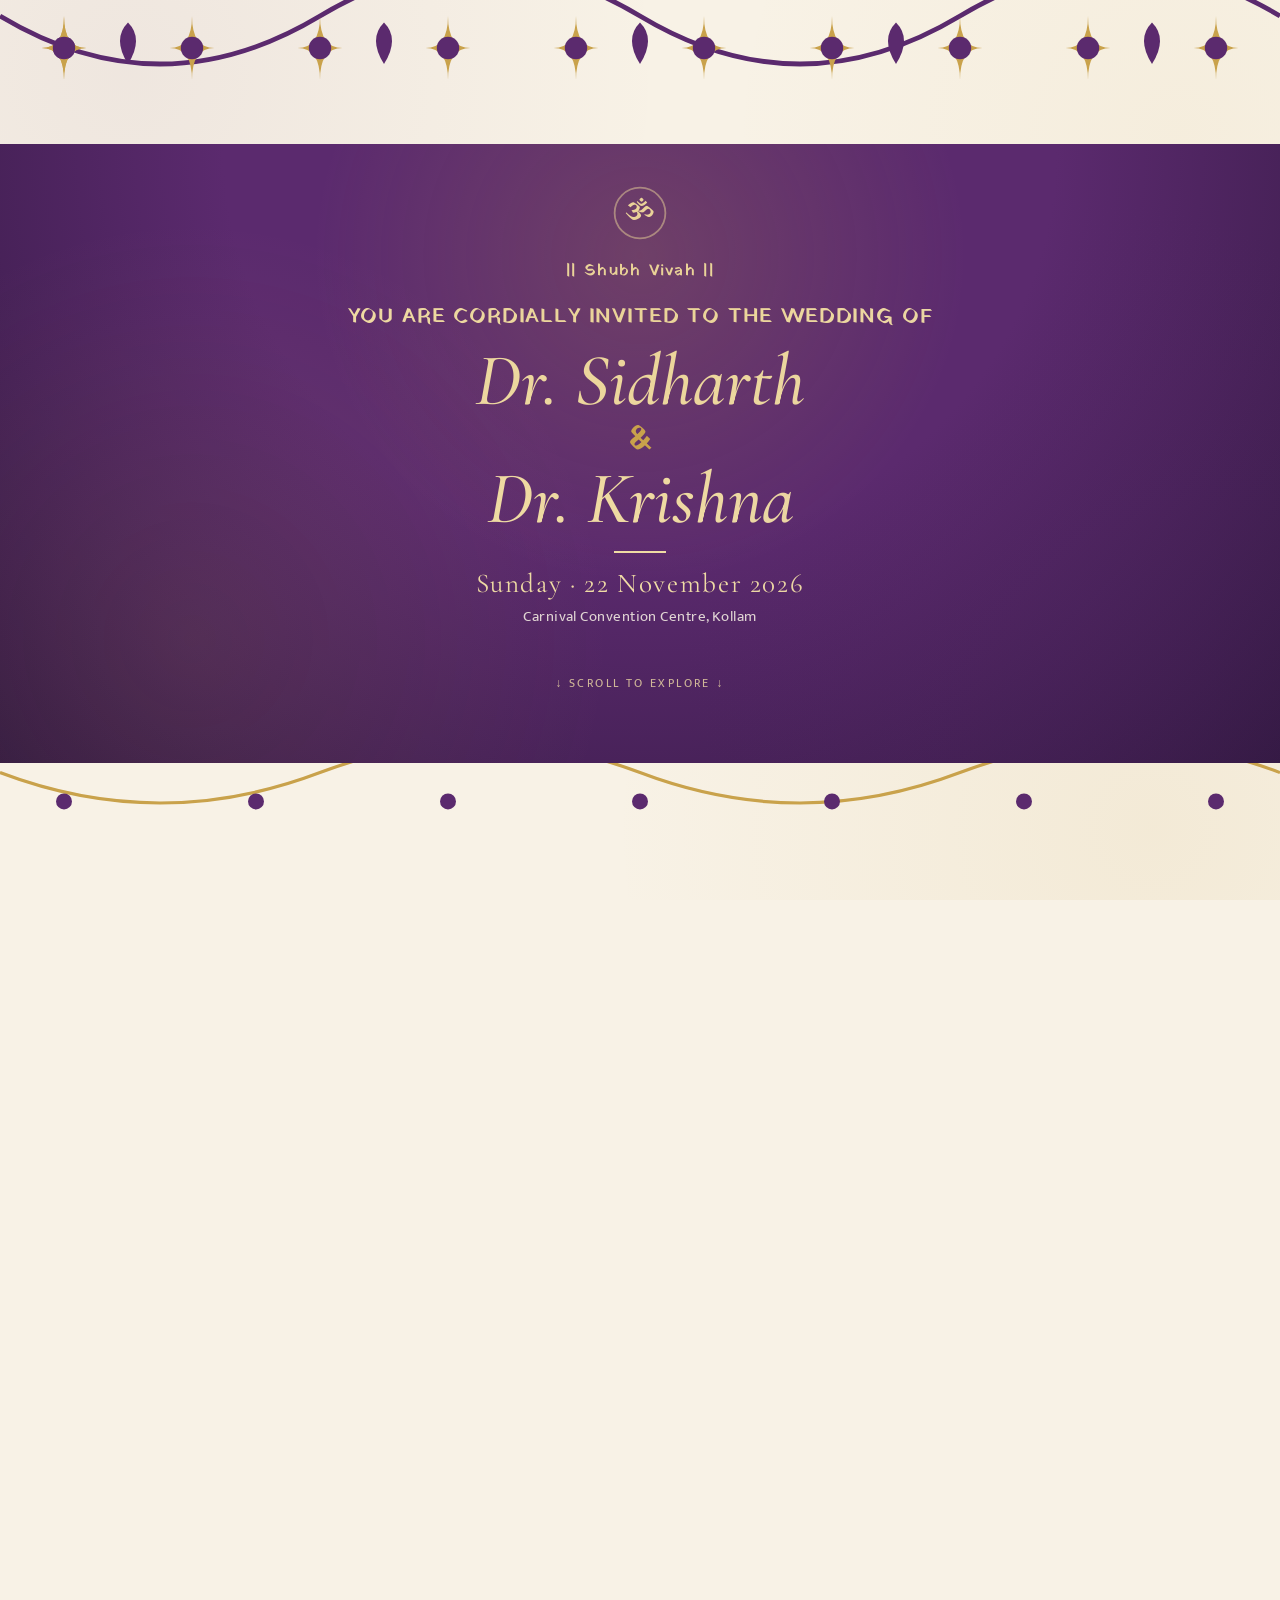
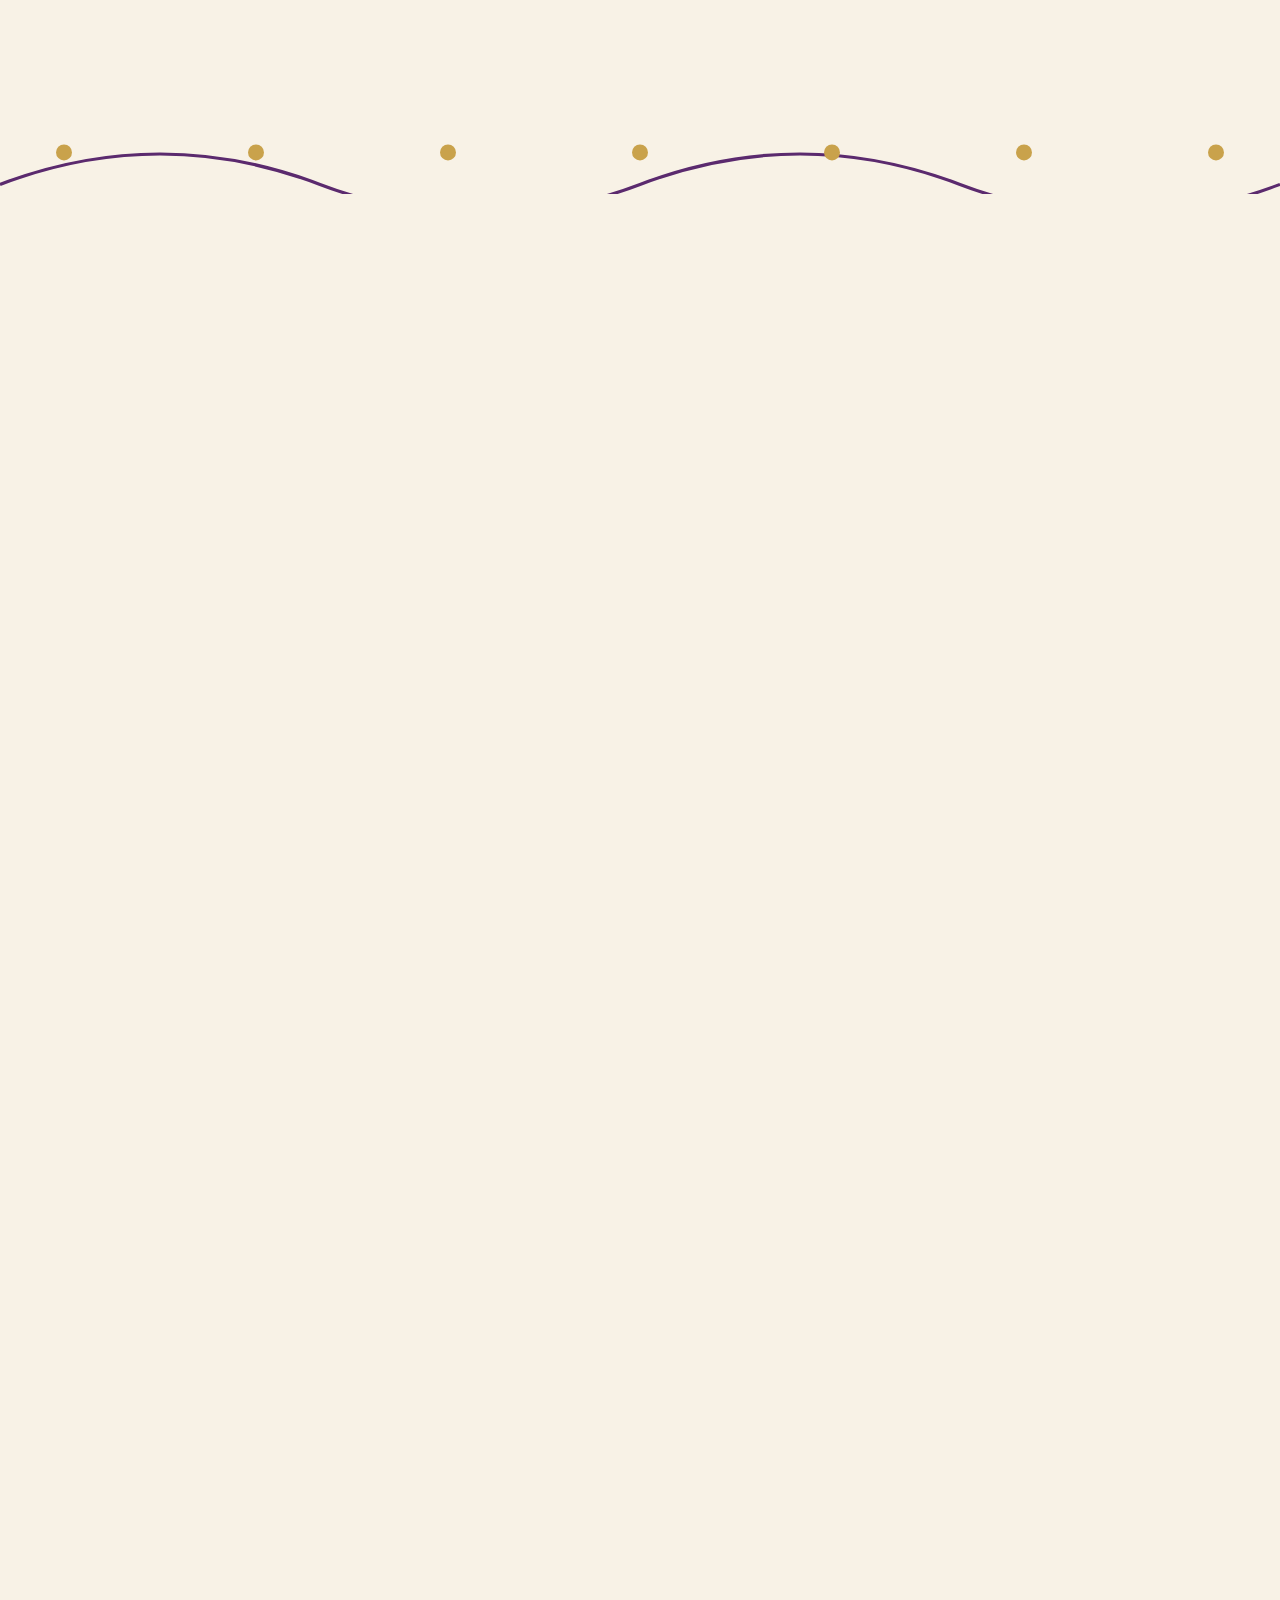
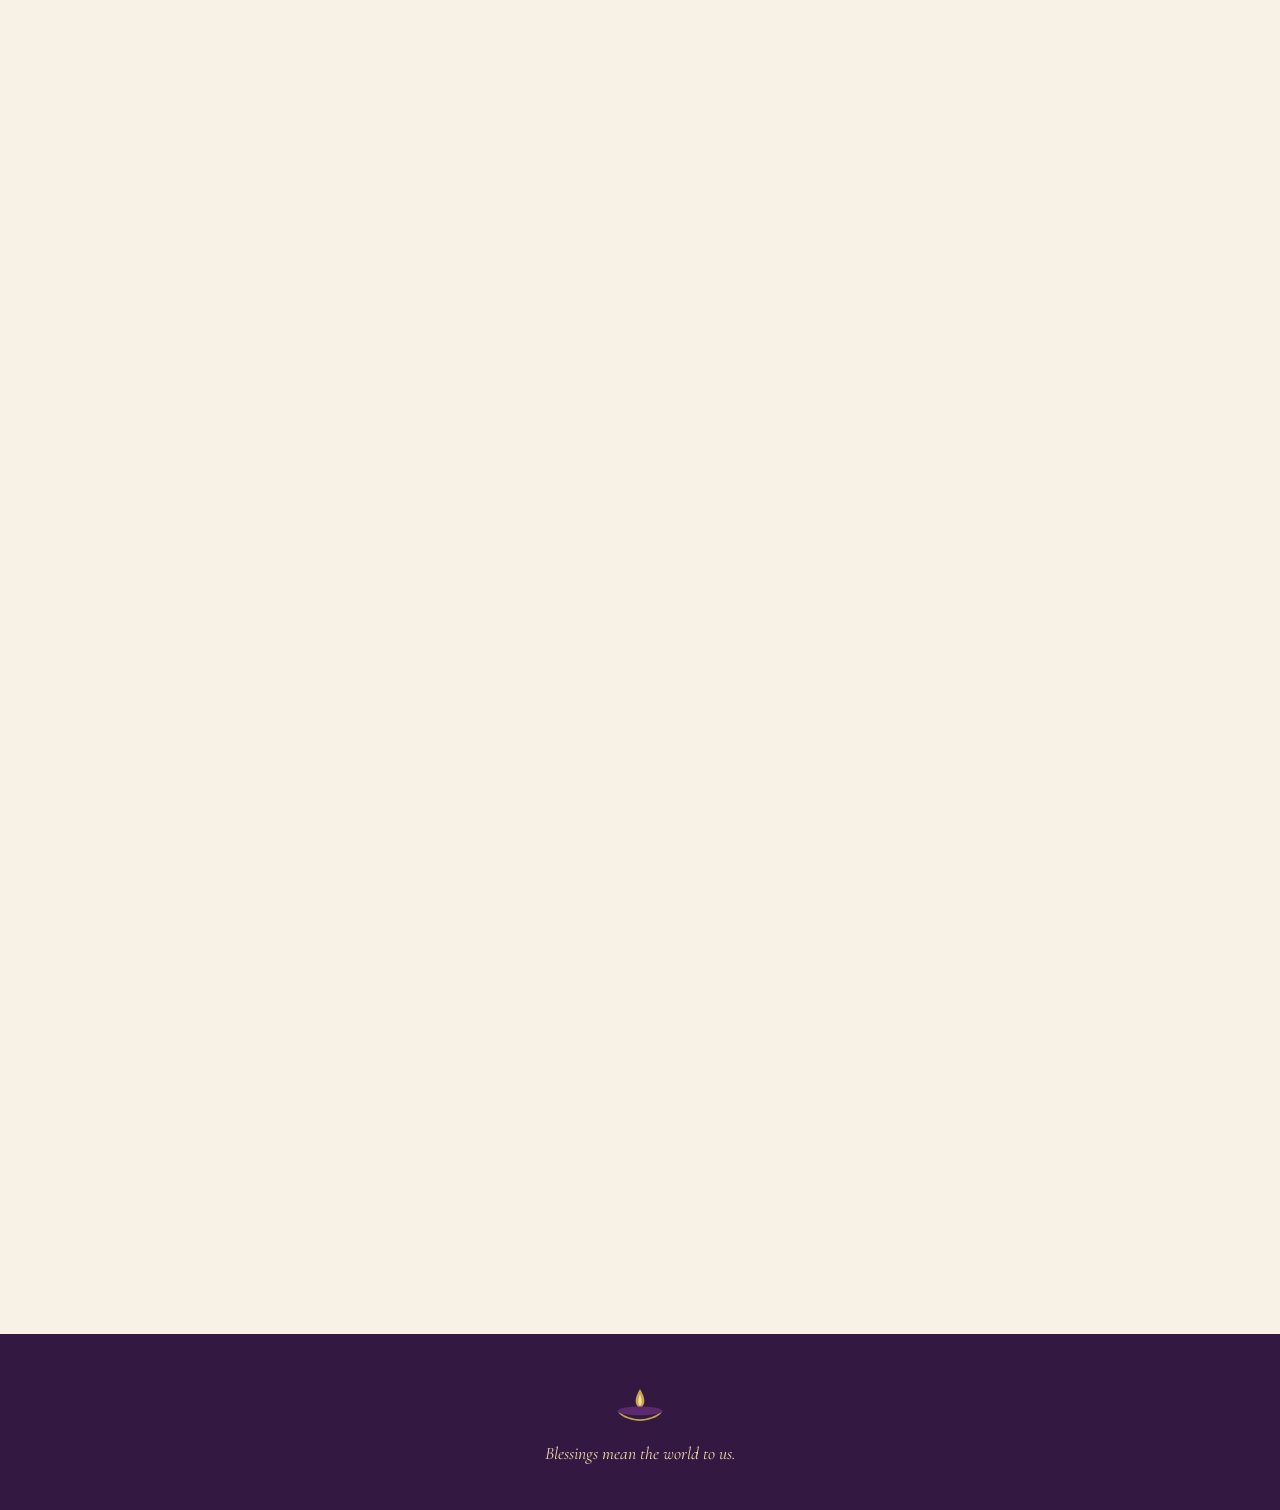
<file: index.html>
<!DOCTYPE html>
<html lang="en">
<head>
<link rel="stylesheet" href="styles_pg1.css">
<meta charset="UTF-8">
<meta name="viewport" content="width=device-width, initial-scale=1.0">
<title>Wedding Invitation</title>
<link rel="preconnect" href="https://fonts.googleapis.com">
<link href="https://fonts.googleapis.com/css2?family=Cormorant+Garamond:ital,wght@0,400;0,500;0,600;1,500;1,600&family=Yatra+One&family=Mukta:wght@300;400;500;600&display=swap" rel="stylesheet">
</head>
<body>

<!-- ===== TORAN (top garland) ===== -->
<div class="toran" aria-hidden="true">
  <svg viewBox="0 0 800 90" preserveAspectRatio="none">
    <path d="M0,10 Q100,70 200,10 T400,10 T600,10 T800,10" fill="none" stroke="#5B2A6E" stroke-width="3"/>
    <g>
      <!-- repeated marigold + leaf units -->
      <g id="unit">
        <path class="marigold" d="M40,10 q0,20 -14,20 q14,0 14,20 q0,-20 14,-20 q-14,0 -14,-20" fill="#C9A24B"/>
        <circle class="marigold" cx="40" cy="30" r="7" fill="#5B2A6E"/>
      </g>
    </g>
    <!-- instances across width -->
    <g fill="#C9A24B">
      <use href="#unit" x="0"/>
      <use href="#unit" x="80"/>
      <use href="#unit" x="160"/>
      <use href="#unit" x="240"/>
      <use href="#unit" x="320"/>
      <use href="#unit" x="400"/>
      <use href="#unit" x="480"/>
      <use href="#unit" x="560"/>
      <use href="#unit" x="640"/>
      <use href="#unit" x="720"/>
    </g>
    <!-- mango leaves between -->
    <g fill="#5B2A6E">
      <path d="M80,14 q10,10 0,26 q-10,-16 0,-26" />
      <path d="M240,14 q10,10 0,26 q-10,-16 0,-26" />
      <path d="M400,14 q10,10 0,26 q-10,-16 0,-26" />
      <path d="M560,14 q10,10 0,26 q-10,-16 0,-26" />
      <path d="M720,14 q10,10 0,26 q-10,-16 0,-26" />
    </g>
  </svg>
</div>

<!-- ===== HERO ===== -->
<section class="hero">
  <div class="mandala-bg"></div>
  <div class="hero-inner">
    <svg class="ganesh-glyph" viewBox="0 0 64 64" fill="none" stroke="currentColor" stroke-width="2">
      <circle cx="32" cy="32" r="28" stroke-opacity=".5"/>
      <text x="32" y="40" text-anchor="middle" font-size="30" fill="currentColor" stroke="none" font-family="'Yatra One',cursive">ॐ</text>
    </svg>
    <div class="shubh">|| Shubh Vivah ||</div>
    <div class="eyebrow">YOU ARE CORDIALLY INVITED TO THE WEDDING OF</div>
    <h1 class="couple-names display">
      Dr. Sidharth
      <span class="amp">&amp;</span>
      Dr. Krishna
    </h1>
    <div class="rule"></div>
    <div class="hero-date">Sunday · 22 November 2026 </div>
    <div class="hero-place">Carnival Convention Centre, Kollam </div>
    <div class="scroll-cue">↓ scroll to explore ↓</div>
  </div>
</section>

<div class="toran" aria-hidden="true">
  <svg viewBox="0 0 800 60" preserveAspectRatio="none">
    <path d="M0,6 Q100,44 200,6 T400,6 T600,6 T800,6" fill="none" stroke="#C9A24B" stroke-width="2"/>
    <g fill="#5B2A6E">
      <circle cx="40" cy="24" r="5"/><circle cx="160" cy="24" r="5"/><circle cx="280" cy="24" r="5"/>
      <circle cx="400" cy="24" r="5"/><circle cx="520" cy="24" r="5"/><circle cx="640" cy="24" r="5"/><circle cx="760" cy="24" r="5"/>
    </g>
  </svg>
</div>

<!-- ===== WELCOME SECTION WITH DECORATIONS ===== -->
<section class="section welcome reveal">
  
  <!-- Left & Right Hanging Lamp Background Decorations -->
  <svg class="hanging-lamp left" viewBox="0 0 40 180" aria-hidden="true">
    <line x1="20" y1="0" x2="20" y2="120" stroke="#C9A24B" stroke-width="1.5" stroke-dasharray="3,3"/>
    <circle cx="20" cy="120" r="3" fill="#5B2A6E"/>
    <path d="M8,135 Q20,165 32,135 Q20,140 8,135 Z" fill="#C9A24B"/>
    <path d="M20,123 C15,130 17,133 20,135 C23,133 25,130 20,123 Z" fill="#5B2A6E"/>
  </svg>

  <svg class="hanging-lamp right" viewBox="0 0 40 180" aria-hidden="true">
    <line x1="20" y1="0" x2="20" y2="120" stroke="#C9A24B" stroke-width="1.5" stroke-dasharray="3,3"/>
    <circle cx="20" cy="120" r="3" fill="#5B2A6E"/>
    <path d="M8,135 Q20,165 32,135 Q20,140 8,135 Z" fill="#C9A24B"/>
    <path d="M20,123 C15,130 17,133 20,135 C23,133 25,130 20,123 Z" fill="#5B2A6E"/>
  </svg>

  <!-- Portrait Frame -->
  <div class="portrait-frame">
    <div class="ring">
      <div class="ring-inner">
        <img class="photo" src="images/portrait.jpeg" alt="The couple" style="object-position: 50% 60%;">
      </div>
    </div>
    <svg class="corner tl" viewBox="0 0 24 24" fill="none" stroke="currentColor" stroke-width="2"><path d="M2 8V2h6"/><path d="M2 2q10 0 10 10"/></svg>
    <svg class="corner tr" viewBox="0 0 24 24" fill="none" stroke="currentColor" stroke-width="2"><path d="M2 8V2h6"/><path d="M2 2q10 0 10 10"/></svg>
    <svg class="corner bl" viewBox="0 0 24 24" fill="none" stroke="currentColor" stroke-width="2"><path d="M2 8V2h6"/><path d="M2 2q10 0 10 10"/></svg>
    <svg class="corner br" viewBox="0 0 24 24" fill="none" stroke="currentColor" stroke-width="2"><path d="M2 8V2h6"/><path d="M2 2q10 0 10 10"/></svg>
  </div>

  <!-- Decorated Content Card -->
  <div class="welcome-card">
    <div class="welcome-mandala-bg" aria-hidden="true"></div>
    
    <!-- Decorative Corner Accents -->
    <svg class="welcome-corner tl" viewBox="0 0 30 30" fill="none" stroke="#C9A24B"><path d="M2,18 V2 H18 M2,2 L14,14"/></svg>
    <svg class="welcome-corner tr" viewBox="0 0 30 30" fill="none" stroke="#C9A24B"><path d="M28,18 V2 H12 M28,2 L16,14"/></svg>
    <svg class="welcome-corner bl" viewBox="0 0 30 30" fill="none" stroke="#C9A24B"><path d="M2,12 V28 H18 M2,28 L14,16"/></svg>
    <svg class="welcome-corner br" viewBox="0 0 30 30" fill="none" stroke="#C9A24B"><path d="M28,12 V28 H12 M28,28 L16,16"/></svg>

    <div class="eyebrow">Our Story</div>
    <h2 class="display" style="font-size:clamp(1.8rem,4vw,2.4rem); margin:8px 0 0;">A Blessed Beginning</h2>
    
    <div class="welcome-divider">
      <svg viewBox="0 0 100 20" class="ornament-svg">
        <path d="M0,10 Q25,0 50,10 Q75,20 100,10" fill="none" stroke="var(--gold)" stroke-width="1.5"/>
        <circle cx="50" cy="10" r="3" fill="var(--maroon)"/>
      </svg>
    </div>

    <p>
      With hearts full of gratitude and joy, we invite you to celebrate the union of two souls
      and two families. Your presence, blessings, and laughter will make our celebration complete.
    </p>

    <div class="family-badges">
      <div class="family-card">
        <span class="relation">Groom's Parents</span>
        <div class="names">Mrs. Bindu Nair &amp; Dr. Dinesh Babu</div>
      </div>
      <div class="family-card">
        <span class="relation">Bride's Parents</span>
        <div class="names">Mrs. Sreedevi Binu &amp; Mr. Binu Narayana Kurup</div>
      </div>
    </div>
  </div>
</section>

<!-- Garland bottom of welcome section -->
<div class="toran" aria-hidden="true">
  <svg viewBox="0 0 800 60" preserveAspectRatio="none">
    <path d="M0,54 Q100,16 200,54 T400,54 T600,54 T800,54" fill="none" stroke="#5B2A6E" stroke-width="2"/>
    <g fill="#C9A24B">
      <circle cx="40" cy="34" r="5"/><circle cx="160" cy="34" r="5"/><circle cx="280" cy="34" r="5"/>
      <circle cx="400" cy="34" r="5"/><circle cx="520" cy="34" r="5"/><circle cx="640" cy="34" r="5"/><circle cx="760" cy="34" r="5"/>
    </g>
  </svg>
</div>

<!-- ===== EVENTS ===== -->
<section class="section timeline-wrap reveal" style="padding-top:70px; max-width:none;">
  <div class="eyebrow">You're Invited To</div>
  <h2 class="display" style="font-size:clamp(1.8rem,4vw,2.4rem); margin:8px 0 0;">The Celebration</h2>
 
  <div class="event-cards">
    <div class="event-card">
      <svg class="event-icon" viewBox="0 0 24 24" fill="none" stroke="currentColor" stroke-width="1.6"><path d="M12 2c1.5 3 4 5.5 4 9a4 4 0 0 1-8 0c0-3.5 2.5-6 4-9z"/><path d="M8 21h8"/><path d="M12 17v4"/></svg>
      <div class="event-name display">Muhurtham</div>
      <div class="event-meta">
        <span>Sunday, 22 Novemeber 2026 · 11:30 AM </span>
        <span>Carnival Convention Centre, Agasthyacode, Anchal, Kollam</span>
        <a class="map-btn" href="https://maps.app.goo.gl/2hqaFkeE71SihFuG6" target="_blank" rel="noopener">
        <svg viewBox="0 0 24 24" fill="none" stroke="currentColor" stroke-width="2"><path d="M21 10c0 7-9 13-9 13s-9-6-9-13a9 9 0 0 1 18 0z"/><circle cx="12" cy="10" r="3"/></svg>
        Get Directions
        </a>
      </div>
    </div>
    <div class="event-card">
      <svg class="event-icon" viewBox="0 0 24 24" fill="none" stroke="currentColor" stroke-width="1.6"><path d="M8 21h8"/><path d="M12 21V3"/><path d="M5 8c0 4 3 5 7 5s7-1 7-5"/><path d="M5 8c0-3 3-4 7-4s7 1 7 4"/></svg>
      <div class="event-name display">Reception</div>
      <div class="event-meta">
        <span>Monday, 23 November 2026 · 6:00 PM </span>
        <span>Nalukettu, The Windsor Castle Leisure Hotel and Resort, Kottayam </span>
        <a class="map-btn rec" href="https://maps.app.goo.gl/W5MaXoGLuX2LvPgW7" target="_blank" rel="noopener">
        <svg viewBox="0 0 24 24" fill="none" stroke="currentColor" stroke-width="2"><path d="M21 10c0 7-9 13-9 13s-9-6-9-13a9 9 0 0 1 18 0z"/><circle cx="12" cy="10" r="3"/></svg>
        Get Directions
        </a>
      </div>
    </div>
  </div>
</section>

<!-- ===== GALLERY ===== -->
<section class="section gallery reveal">
  <div class="eyebrow">In Pictures</div>
  <h2 class="display" style="font-size:clamp(1.8rem,4vw,2.4rem); margin:8px 0 0;">Moments We Cherish</h2>
  <div class="gallery-grid">
    <img class="gallery-photo big" src="images/pic_1.jpeg" alt="">
    <img class="gallery-photo tall" src="images/pic_2.jpeg" alt="">
    <img class="gallery-photo wide" src="images/fam_photo.jpg" alt="">
    <img class="gallery-photo" src="images/pic_5.jpeg" alt="">
  </div>
</section>

<!-- ===== CONTACT ===== -->
<section class="contact-wrap reveal">
  <div style="text-align:center;">
    <div class="eyebrow" style="color: #F0DCA6; text-shadow: 0 1px 3px rgba(0,0,0,0.4); font-weight: 500;">For Any Queries</div>
    <h2 class="display" style="font-size:clamp(1.8rem,4vw,2.4rem); margin:8px 0 0; color: #FFFFFF; text-shadow: 0 2px 4px rgba(0,0,0,0.5);">Reach the Family</h2>
  </div>

  <div class="contact-grid single">
    <div class="contact-card">
      <div class="side-names">Mrs. Bindu Nair and Dr. Dinesh Babu</div>
      <div class="contact-line">
        <svg viewBox="0 0 24 24" fill="none" stroke-width="1.6"><path d="M22 16.92v3a2 2 0 0 1-2.18 2 19.8 19.8 0 0 1-8.63-3.07 19.5 19.5 0 0 1-6-6 19.8 19.8 0 0 1-3.07-8.67A2 2 0 0 1 4.11 2h3a2 2 0 0 1 2 1.72c.13.96.36 1.9.68 2.81a2 2 0 0 1-.45 2.11L8.09 9.91a16 16 0 0 0 6 6l1.27-1.27a2 2 0 0 1 2.11-.45c.91.32 1.85.55 2.81.68A2 2 0 0 1 22 16.92z"/></svg>
        <span>+91 94965 40198 </span>
      </div>
      <div class="contact-line">
        <svg viewBox="0 0 24 24" fill="none" stroke-width="1.6"><path d="M22 16.92v3a2 2 0 0 1-2.18 2 19.8 19.8 0 0 1-8.63-3.07 19.5 19.5 0 0 1-6-6 19.8 19.8 0 0 1-3.07-8.67A2 2 0 0 1 4.11 2h3a2 2 0 0 1 2 1.72c.13.96.36 1.9.68 2.81a2 2 0 0 1-.45 2.11L8.09 9.91a16 16 0 0 0 6 6l1.27-1.27a2 2 0 0 1 2.11-.45c.91.32 1.85.55 2.81.68A2 2 0 0 1 22 16.92z"/></svg>
        <span>+91 94474 56707</span>
      </div>
      <div class="contact-line">
        <svg viewBox="0 0 24 24" fill="none" stroke-width="1.6"><path d="M21 10c0 7-9 13-9 13s-9-6-9-13a9 9 0 0 1 18 0z"/><circle cx="12" cy="10" r="3"/></svg>
        <span>DD Majestic Mount, Natassery, Kottayam</span>
      </div>
    </div>
  </div>

  <div class="wishes-block">
    <div class="wishes-rule"></div>
    <div class="wishes-title">With Best Wishes</div>
    <div class="wishes-sub">This invitation comes with love from</div>
    <div class="wishes-names">
      <span>Nishanth Suresh</span>
      <span>Rahul Panicker</span>
      <span>Gautami Nair</span>
      <span>Neeraj Suresh</span>
      <span>Varun Panicker</span>
      <span>Anirudh Panicker</span>
    </div>
  </div>
  <div class="contact-note">We look forward to celebrating with you.</div>
</section>

<!-- ===== FOOTER ===== -->
<footer>
  <svg class="diya" viewBox="0 0 100 70" fill="none">
    <g class="flame">
      <path d="M50,8 C40,24 42,34 50,38 C58,34 60,24 50,8Z" fill="#C9A24B"/>
      <path d="M50,16 C46,26 47,32 50,34 C53,32 54,26 50,16Z" fill="#F0DCA6"/>
    </g>
    <path d="M15,42 Q50,68 85,42 Q80,54 50,58 Q20,54 15,42Z" fill="#C9A24B"/>
    <ellipse cx="50" cy="42" rx="35" ry="7" fill="#5B2A6E"/>
  </svg>
  <p>Blessings mean the world to us.</p>
</footer>

<script>
  const els = document.querySelectorAll('.reveal');
  const io = new IntersectionObserver((entries) => {
    entries.forEach(e => { 
      if (e.isIntersecting) { 
        e.target.classList.add('in'); 
      } else {
        e.target.classList.remove('in'); 
      }
    });
  }, { threshold: 0.05 });

  els.forEach(el => io.observe(el));
</script>
</body>
</html>
</file>
<file: styles_pg1.css>
:root{
  --maroon:#5B2A6E;
  --maroon-deep:#331942;
  --gold:#C9A24B;
  --gold-light:#F0DCA6;
  --ivory:#F8F2E6;
  --ivory-deep:#EEE0C2;
  --teal:#5B2A6E;           /* Updated to Purple */
  --marigold:#C9A24B;       /* Updated to Gold */
  --marigold-deep:#B38B32;  /* Updated to Deep Gold */
  --ink:#331942;            /* Updated to Deep Purple */
}

*{box-sizing:border-box;}
html{scroll-behavior:smooth;}
body{
  margin:0;
  background:
      radial-gradient(circle at 10% 8%, rgba(91,42,110,.06) 0%, transparent 38%),
      radial-gradient(circle at 90% 92%, rgba(201,162,75,.10) 0%, transparent 38%),
      radial-gradient(circle at 92% 15%, rgba(201,162,75,.06) 0%, transparent 32%),
      var(--ivory);
  background-attachment:fixed;
  color:var(--ink);
  font-family:'Mukta',sans-serif;
  overflow-x:hidden;
}

@media (prefers-reduced-motion: reduce){
  *{animation-duration:0.001ms !important; animation-iteration-count:1 !important; transition-duration:0.001ms !important; scroll-behavior:auto !important;}
}

/* ---------- shared type ---------- */
.display{
  font-family:'Cormorant Garamond', serif;
  font-weight:500;
  color:var(--maroon);
}
.eyebrow{
  font-family:'Yatra One', cursive;
  color:var(--maroon);
  font-size:clamp(1rem,2.2vw,1.3rem);
  letter-spacing:.04em;
}
.rule{
  width:52px;height:2px;background:var(--gold);
  margin:14px auto;
}

/* ---------- fade-in on scroll ---------- */
.reveal{
  opacity:0; transform:translateY(26px);
  transition:opacity .9s ease, transform .9s ease;
}
.reveal.in{opacity:1; transform:translateY(0);}

/* ================= TORAN (signature garland) ================= */
.toran{
  width:100%;
  display:block;
  line-height:0;
  padding:0;
  margin:0;
}
.toran svg{
  width:100%; 
  height:auto; 
  display:block;
}
.marigold{animation:sway 5s ease-in-out infinite;}
.marigold:nth-child(odd){animation-delay:-1.3s;}
.marigold:nth-child(3n){animation-delay:-2.6s;}
@keyframes sway{
  0%,100%{transform:rotate(-3deg);}
  50%{transform:rotate(3deg);}
}

/* ================= HERO ================= */
.hero{
  position:relative;
  background:radial-gradient(ellipse at top, #5B2A6E 0%, var(--maroon) 46%, var(--maroon-deep) 100%);
  color:var(--gold-light);
  text-align:center;
  padding:0 20px 70px;
  overflow:hidden;
}
.hero-inner{
  max-width:640px;
  margin:0 auto;
  padding-top:34px;
}
.mandala-bg{
  position:absolute; inset:0;
  background:
      radial-gradient(circle at 50% 18%, rgba(201,162,75,.18) 0%, transparent 40%),
      radial-gradient(circle at 15% 80%, rgba(201,162,75,.10) 0%, transparent 35%),
      radial-gradient(circle at 85% 75%, rgba(91,42,110,.14) 0%, transparent 35%);
  pointer-events:none;
}
.ganesh-glyph{
  width:58px; height:58px; margin:6px auto 2px;
  color:var(--gold-light);
}
.shubh{
  font-family:'Yatra One',cursive;
  color:var(--gold-light);
  font-size:1rem;
  letter-spacing:.08em;
  margin:6px 0 18px;
}
.hero .eyebrow{color:var(--gold-light);}
.couple-names{
  font-size:clamp(2.6rem, 8vw, 4.6rem);
  line-height:1.05;
  margin:10px 0;
  font-style:italic;
  color:var(--gold-light);
}
.amp{
  display:block;
  font-family:'Yatra One',cursive;
  font-style:normal;
  color:var(--gold);
  font-size:clamp(1.6rem,4vw,2.2rem);
  margin:2px 0;
}
.hero .rule{background:var(--gold-light);}
.hero-date{
  font-family:'Cormorant Garamond',serif;
  font-size:clamp(1.3rem,3vw,1.7rem);
  letter-spacing:.06em;
  color:var(--gold-light);
  margin-top:10px;
}
.hero-place{
  font-size:.95rem;
  opacity:.85;
  margin-top:4px;
  letter-spacing:.03em;
  color:var(--ivory);
}
.placeholder-tag{
  display:inline-block;
  font-size:.68rem;
  font-family:'Mukta',sans-serif;
  letter-spacing:.05em;
  text-transform:uppercase;
  background:rgba(255,255,255,.12);
  border:1px dashed rgba(240,220,166,.5);
  border-radius:20px;
  padding:2px 10px;
  margin-left:6px;
  vertical-align:middle;
  color:var(--gold-light);
}
.scroll-cue{
  margin-top:44px;
  font-size:.75rem;
  letter-spacing:.2em;
  text-transform:uppercase;
  color:var(--gold-light);
  opacity:.8;
  animation:bob 2.2s ease-in-out infinite;
}
@keyframes bob{0%,100%{transform:translateY(0);}50%{transform:translateY(6px);}}

/* ================= WELCOME SECTION BACKGROUND DECORATIONS ================= */
.section{padding:70px 22px; max-width:720px; margin:0 auto; text-align:center;}

.welcome {
  position: relative;
}

/* Side Hanging Lamps */
.hanging-lamp {
  position: absolute;
  top: -20px;
  width: 40px;
  height: 180px;
  z-index: 1;
  pointer-events: none;
  opacity: 0.75;
}
.hanging-lamp.left {
  left: -15px;
}
.hanging-lamp.right {
  right: -15px;
}

@media (max-width: 768px) {
  .hanging-lamp {
    display: none; /* Hide on small screens to avoid clutter */
  }
}

/* Welcome Card Container */
.welcome-card {
  position: relative;
  background: rgba(255, 255, 255, 0.55);
  border: 1px solid rgba(201, 162, 75, 0.4);
  border-radius: 16px;
  padding: 40px 28px;
  box-shadow: 0 10px 30px rgba(91, 42, 110, 0.05);
  backdrop-filter: blur(4px);
  overflow: hidden;
}

/* Central Floating Mandala Pattern */
.welcome-mandala-bg {
  position: absolute;
  top: 50%;
  left: 50%;
  width: 320px;
  height: 320px;
  transform: translate(-50%, -50%);
  background-image: url("data:image/svg+xml,%3Csvg width='120' height='120' viewBox='0 0 120 120' xmlns='http://www.w3.org/2000/svg'%3E%3Cg fill='none' stroke='%23C9A24B' stroke-width='0.6' stroke-opacity='0.25'%3E%3Ccircle cx='60' cy='60' r='50'/%3E%3Ccircle cx='60' cy='60' r='38'/%3E%3Ccircle cx='60' cy='60' r='24'/%3E%3Cpath d='M60 10 L60 110 M10 60 L110 60 M25 25 L95 95 M25 95 L95 25'/%3E%3C/g%3E%3C/svg%3E");
  background-repeat: no-repeat;
  background-position: center;
  background-size: contain;
  pointer-events: none;
  z-index: 0;
  opacity: 0.8;
}

/* Card Corner Accents */
.welcome-corner {
  position: absolute;
  width: 24px;
  height: 24px;
  z-index: 2;
  opacity: 0.8;
}
.welcome-corner.tl { top: 10px; left: 10px; }
.welcome-corner.tr { top: 10px; right: 10px; }
.welcome-corner.bl { bottom: 10px; left: 10px; }
.welcome-corner.br { bottom: 10px; right: 10px; }

.welcome-divider {
  width: 80px;
  margin: 12px auto 16px;
  position: relative;
  z-index: 1;
}
.ornament-svg {
  width: 100%;
  height: auto;
  display: block;
}

.welcome p{
  position: relative;
  z-index: 1;
  font-size:clamp(1.05rem,2.4vw,1.25rem);
  line-height:1.85;
  color:var(--ink);
  max-width:560px;
  margin:0 auto;
  text-align: center;
}

/* Updated First Letter (Drop Cap) Styling */


/* ---- Parent Badge Cards ---- */
.family-badges {
  position: relative;
  z-index: 1;
  display: grid;
  grid-template-columns: 1fr 1fr;
  gap: 16px;
  margin-top: 32px;
}

@media (max-width: 560px) {
  .family-badges {
    grid-template-columns: 1fr;
    gap: 12px;
  }
}

.family-card {
  background: var(--ivory);
  border: 1px solid var(--gold);
  border-radius: 10px;
  padding: 14px 16px;
  text-align: center;
  box-shadow: 0 4px 12px rgba(51, 25, 66, 0.03);
}

.family-card .relation {
  display: block;
  font-family: 'Yatra One', cursive;
  font-size: 0.82rem;
  color: var(--maroon);
  letter-spacing: 0.04em;
  margin-bottom: 4px;
}

.family-card .names {
  font-family: 'Cormorant Garamond', serif;
  font-weight: 600;
  font-size: 1.15rem;
  color: var(--ink);
  line-height: 1.3;
}

/* ---- framed portrait ---- */
.portrait-frame{
  position:relative;
  width:clamp(160px,32vw,210px);
  aspect-ratio:1/1;
  margin:8px auto 26px;
  z-index: 2;
}
.portrait-frame .ring{
  position:absolute; inset:0;
  border-radius:50%;
  padding:6px;
  background:conic-gradient(from 0deg, var(--gold), var(--gold-light), var(--gold));
}
.portrait-frame .ring-inner{
  width:100%; height:100%;
  border-radius:50%;
  background:var(--ivory);
  padding:4px;
}
.portrait-frame .photo,
.portrait-frame .photo-ph{
  width:100%; height:100%;
  border-radius:50%;
  object-fit:cover;
  display:block;
}
.portrait-frame .photo-ph{
  background:
      repeating-linear-gradient(135deg, rgba(91,42,110,.06) 0 12px, rgba(91,42,110,.02) 12px 24px),
      linear-gradient(160deg, var(--gold-light), var(--ivory-deep));
  display:flex; flex-direction:column; align-items:center; justify-content:center;
  gap:6px;
  color:var(--maroon);
  font-size:.68rem;
  letter-spacing:.04em;
  text-transform:uppercase;
  text-align:center;
  padding:10px;
}
.portrait-frame .photo-ph svg{width:28px;height:28px;opacity:.5;}
.portrait-frame .corner{
  position:absolute;
  width:20px; height:20px;
  color:var(--gold);
}
.portrait-frame .corner.tl{top:-6px; left:-6px; transform:rotate(0deg);}
.portrait-frame .corner.tr{top:-6px; right:-6px; transform:rotate(90deg);}
.portrait-frame .corner.bl{bottom:-6px; left:-6px; transform:rotate(-90deg);}
.portrait-frame .corner.br{bottom:-6px; right:-6px; transform:rotate(180deg);}

/* ================= EVENTS SECTION BACKGROUND ================= */
.timeline-wrap{
  background: linear-gradient(180deg, var(--maroon-deep), var(--maroon));
}
.timeline-wrap .eyebrow{
  color: var(--gold);
}
.timeline-wrap h2{
  color: var(--gold-light) !important;
}

/* ================= EVENT CARDS (2 events) ================= */
.event-cards{
  display:grid;
  grid-template-columns:1fr 1fr;
  gap:24px;
  max-width:640px;
  margin:40px auto 0;
  align-items:stretch;
}
@media (max-width:560px){
  .event-cards{grid-template-columns:1fr; gap:18px;}
}

.event-card{
  background:var(--ivory);
  border:1px solid var(--gold);
  border-radius:14px;
  padding:32px 24px;
  text-align:center;
  position:relative;
  display:flex;
  flex-direction:column;
  color:var(--ink);
}
.event-card::before{
  content:"";
  position:absolute; top:14px; left:50%; transform:translateX(-50%);
  width:34px; height:2px;
  background:var(--gold);
}
.event-card .event-icon{
  width:34px; height:34px;
  margin:14px auto 10px;
  color:var(--maroon);
}
.event-card .event-name{
  font-size:1.7rem;
  margin-bottom:10px;
  color:var(--maroon);
}

.event-card .event-meta{
  display:flex;
  flex-direction:column;
  flex:1;
  font-size:.95rem;
  color:var(--ink);
}

.event-card .event-meta span{
  display:block;
  margin-bottom:8px;
}
.event-card .event-meta span{margin-bottom:4px;}
.event-divider{
  display:flex; align-items:center; justify-content:center;
  font-family:'Yatra One',cursive;
  color:var(--gold);
  font-size:1.6rem;
}

.event-card .map-btn{
  display:inline-flex;
  align-items:center;
  justify-content:center;
  gap:6px;
  margin-top:20px;
  align-self:center;
  padding:8px 16px;
  border-radius:20px;
  background:var(--maroon);
  color:var(--gold-light);
  font-family:'Mukta',sans-serif;
  font-size:.82rem;
  font-weight:600;
  letter-spacing:.02em;
  text-decoration:none;
  border:1px solid var(--gold);
  transition:background .2s ease, color .2s ease;
  white-space:nowrap;
}
.event-card .map-btn:hover{
  background:var(--maroon-deep);
  border-color:var(--gold-light);
}
.event-card .map-btn svg{
  width:14px; height:14px;
  flex-shrink:0;
}
@media (max-width:560px){
  .event-divider{margin:-4px 0;}
}

/* ================= GALLERY (FULL-BLEED SYMMETRICAL MANDALA BACKGROUND) ================= */
.section.gallery {
  width: 100vw;
  max-width: 100vw;
  position: relative;
  left: 50%;
  right: 50%;
  margin-left: -50vw;
  margin-right: -50vw;
  
  background-color: #F6EFE0;
  background-image: 
    radial-gradient(circle at 50% 50%, rgba(91, 42, 110, 0.06) 0%, transparent 80%),
    url("data:image/svg+xml,%3Csvg width='60' height='60' viewBox='0 0 60 60' xmlns='http://www.w3.org/2000/svg'%3E%3Cg fill='%23C9A24B' fill-opacity='0.16'%3E%3Cpath d='M30 0 L33 12 L45 15 L33 18 L30 30 L27 18 L15 15 L27 12 Z'/%3E%3Cpath d='M0 30 L3 42 L15 45 L3 48 L0 60 L-3 48 L-15 45 L-3 42 Z'/%3E%3Cpath d='M60 30 L63 42 L75 45 L63 48 L60 60 L57 48 L45 45 L57 42 Z'/%3E%3Cpath d='M30 60 L33 72 L45 75 L33 78 L30 90 L27 78 L15 75 L27 72 Z'/%3E%3Ccircle cx='30' cy='30' r='6' fill='none' stroke='%23C9A24B' stroke-width='1'/%3E%3Ccircle cx='0' cy='30' r='4' fill='none' stroke='%235B2A6E' stroke-width='0.8'/%3E%3Ccircle cx='60' cy='30' r='4' fill='none' stroke='%235B2A6E' stroke-width='0.8'/%3E%3C/g%3E%3C/svg%3E");
  
  border-top: 1px solid rgba(201, 162, 75, 0.35);
  border-bottom: 1px solid rgba(201, 162, 75, 0.35);
  box-shadow: inset 0 0 50px rgba(51, 25, 66, 0.06);
  
  padding-top: 70px;
  padding-bottom: 85px;
  margin-top: 30px;
  margin-bottom: 30px;
}

.gallery-grid {
  max-width: 1100px;
  margin: 36px auto 0;
  padding: 0 20px;
  display: grid;
  grid-template-columns: repeat(3, 1fr);
  grid-auto-flow: dense;
  gap: 24px;
}

.gallery-photo {
  width: 100%;
  height: 100%;
  object-fit: cover;
  display: block;
  
  background: var(--ivory);
  padding: 10px;
  border: 2px solid var(--gold);
  border-radius: 6px;
  outline: 1px solid var(--maroon);
  outline-offset: -6px;
  
  box-shadow: 
    0 10px 24px rgba(51, 25, 66, 0.22),
    inset 0 0 10px rgba(91, 42, 110, 0.08);
  
  transition: transform .35s ease, box-shadow .35s ease, outline-color .35s ease;
}

.gallery-photo:nth-child(4n+1){ transform: rotate(-2.5deg); }
.gallery-photo:nth-child(4n+2){ transform: rotate(2deg); }
.gallery-photo:nth-child(4n+3){ transform: rotate(-2deg); }
.gallery-photo:nth-child(4n+4){ transform: rotate(3deg); }

.gallery-photo:hover {
  transform: scale(1.03) rotate(0deg) !important;
  outline-color: var(--gold);
  box-shadow: 
    0 16px 36px rgba(51, 25, 66, 0.35),
    0 0 15px rgba(201, 162, 75, 0.4);
  z-index: 5;
}

.gallery-photo.big {
  grid-column: span 2;
  grid-row: span 2;
  aspect-ratio: 1 / 1;
}

.gallery-photo.tall {
  grid-column: span 1;
  grid-row: span 2;
  aspect-ratio: 1 / 2;
}

.gallery-photo.wide {
  grid-column: span 2;
  grid-row: span 1;
  aspect-ratio: 2 / 1;
}

@media (max-width: 768px) {
  .gallery-grid {
    grid-template-columns: repeat(2, 1fr);
    gap: 14px;
  }
  
  .gallery-photo.big,
  .gallery-photo.wide {
    grid-column: span 2;
    aspect-ratio: 16 / 9;
  }
  
  .gallery-photo.tall {
    grid-column: span 1;
    grid-row: span 1;
    aspect-ratio: 1 / 1;
  }

  .gallery-photo:nth-child(4n+1){ transform: rotate(-1.5deg); }
  .gallery-photo:nth-child(4n+2){ transform: rotate(1.5deg); }
  .gallery-photo:nth-child(4n+3){ transform: rotate(-1deg); }
  .gallery-photo:nth-child(4n+4){ transform: rotate(2deg); }
}

.section.gallery .eyebrow,
.section.gallery h2,
.section.gallery p {
  text-shadow: 
    0 1px 3px rgba(248, 242, 230, 0.9),
    0 0 10px rgba(248, 242, 230, 0.8);
}

.section.gallery .eyebrow {
  background: rgba(248, 242, 230, 0.65);
  display: inline-block;
  padding: 2px 14px;
  border-radius: 20px;
  backdrop-filter: blur(2px);
  color: var(--maroon);
}

.section.gallery h2,
div.section.gallery h2 {
  color: var(--maroon) !important;
  text-shadow: 
    0 0 8px #F8F2E6,
    2px 2px 0px #F8F2E6,
    -2px -2px 0px #F8F2E6,
    2px -2px 0px #F8F2E6,
    -2px 2px 0px #F8F2E6 !important;
}

/* ================= CONTACT ================= */
.contact-wrap{
  background:linear-gradient(180deg, var(--ivory) 0%, var(--maroon-deep) 38%, var(--maroon) 100%);
  color:var(--gold-light);
  padding:80px 22px 90px;
}
.contact-wrap .eyebrow{color:var(--gold);}
.contact-grid{
  display:grid;
  grid-template-columns:1fr 1fr;
  gap:20px;
  max-width:640px;
  margin:34px auto 0;
}
@media (max-width:560px){
  .contact-grid{grid-template-columns:1fr;}
}
.contact-card{
  background:rgba(251,243,228,.06);
  border:1px solid rgba(201,162,75,.35);
  border-radius:14px;
  padding:28px 24px;
  text-align:left;
}
.contact-card .side-label{
  font-family:'Yatra One',cursive;
  color:var(--gold);
  font-size:1rem;
  margin:0 0 4px;
}
.contact-card .side-names{
  font-family:'Cormorant Garamond',serif;
  font-style:italic;
  font-size:1.1rem;
  color:var(--gold-light);
  margin:0 0 16px;
  line-height:1.35;
}
.contact-line{
  display:flex;
  gap:10px;
  align-items:flex-start;
  margin-bottom:14px;
  font-size:.92rem;
  line-height:1.55;
  color:var(--ivory);
}
.contact-line:last-child{margin-bottom:0;}
.contact-line svg{
  width:17px; height:17px; flex-shrink:0; margin-top:2px;
  stroke:var(--gold);
}
.contact-line a{color:var(--gold-light); text-decoration:none; border-bottom:1px dotted rgba(240,220,166,.5);}
.contact-note{
  text-align:center; font-size:.85rem; opacity:.85; margin-top:30px;
  font-family:'Cormorant Garamond',serif; font-style:italic; font-size:1.05rem;
  color:var(--gold-light);
}

/* single contact card, centered */
.contact-grid.single{
  grid-template-columns:1fr;
  max-width:400px;
}

/* ================= WISHES BLOCK ================= */
.wishes-block{
  max-width:560px;
  margin:44px auto 0;
  text-align:center;
}
.wishes-rule{
  width:60px; height:1px;
  background:rgba(240,220,166,.5);
  margin:0 auto 26px;
}
.wishes-title{
  font-family:'Yatra One',cursive;
  color:var(--gold);
  font-size:1.15rem;
  letter-spacing:.03em;
  margin-bottom:6px;
}
.wishes-sub{
  font-family:'Cormorant Garamond',serif;
  font-style:italic;
  font-size:1.05rem;
  color:var(--gold-light);
  opacity:.9;
  margin-bottom:20px;
}
.wishes-names{
  display:flex;
  flex-wrap:wrap;
  justify-content:center;
  align-items:center;
  gap:0;
}
.wishes-names span{
  font-family:'Cormorant Garamond',serif;
  font-style:italic;
  font-size:1.15rem;
  color:var(--gold-light);
  padding:0 14px;
  position:relative;
}
.wishes-names span:not(:last-child)::after{
  content:"❋";
  position:absolute;
  right:-4px;
  color:var(--gold);
  font-size:.7rem;
  opacity:.7;
  font-style:normal;
}
@media (max-width:480px){
  .wishes-names span{padding:4px 10px;}
}

.gallery {
  position: relative;
  /* Adjust top & bottom padding so content doesn't get covered by the fade */
  padding-top: 60px !important;
  padding-bottom: 60px !important;
  margin-top: 0 !important;
}

/* Smooth fade entering the pictures section */
.gallery::before {
  content: "";
  position: absolute;
  top: 0;
  left: 0;
  right: 0;
  height: 80px; /* Adjust height for a deeper/softer blend */
  background: linear-gradient(to bottom, var(--cream, #FAF6F0), transparent);
  pointer-events: none;
  z-index: 2;
}

/* Smooth fade exiting the pictures section */
.gallery::after {
  content: "";
  position: absolute;
  bottom: 0;
  left: 0;
  right: 0;
  height: 80px;
  background: linear-gradient(to top, var(--cream, #FAF6F0), transparent);
  pointer-events: none;
  z-index: 2;
}

/* ================= FOOTER / DIYA ================= */
footer{
  background:var(--maroon-deep);
  color:var(--gold-light);
  text-align:center;
  padding:50px 20px 40px;
}
.diya{width:64px; margin:0 auto 14px; display:block;}
.flame{ transform-origin:50% 100%; animation:flicker 1.6s ease-in-out infinite;}
@keyframes flicker{
  0%,100%{transform:scaleY(1) scaleX(1) rotate(0deg);}
  30%{transform:scaleY(1.08) scaleX(.94) rotate(-2deg);}
  60%{transform:scaleY(.94) scaleX(1.05) rotate(2deg);}
}
footer p{font-family:'Cormorant Garamond',serif; font-style:italic; font-size:1.1rem; margin:0 0 6px; color:var(--gold-light);}
footer .fine{font-family:'Mukta',sans-serif; font-style:normal; font-size:.75rem; opacity:.6; letter-spacing:.04em; color:var(--gold-light);}
</file>
